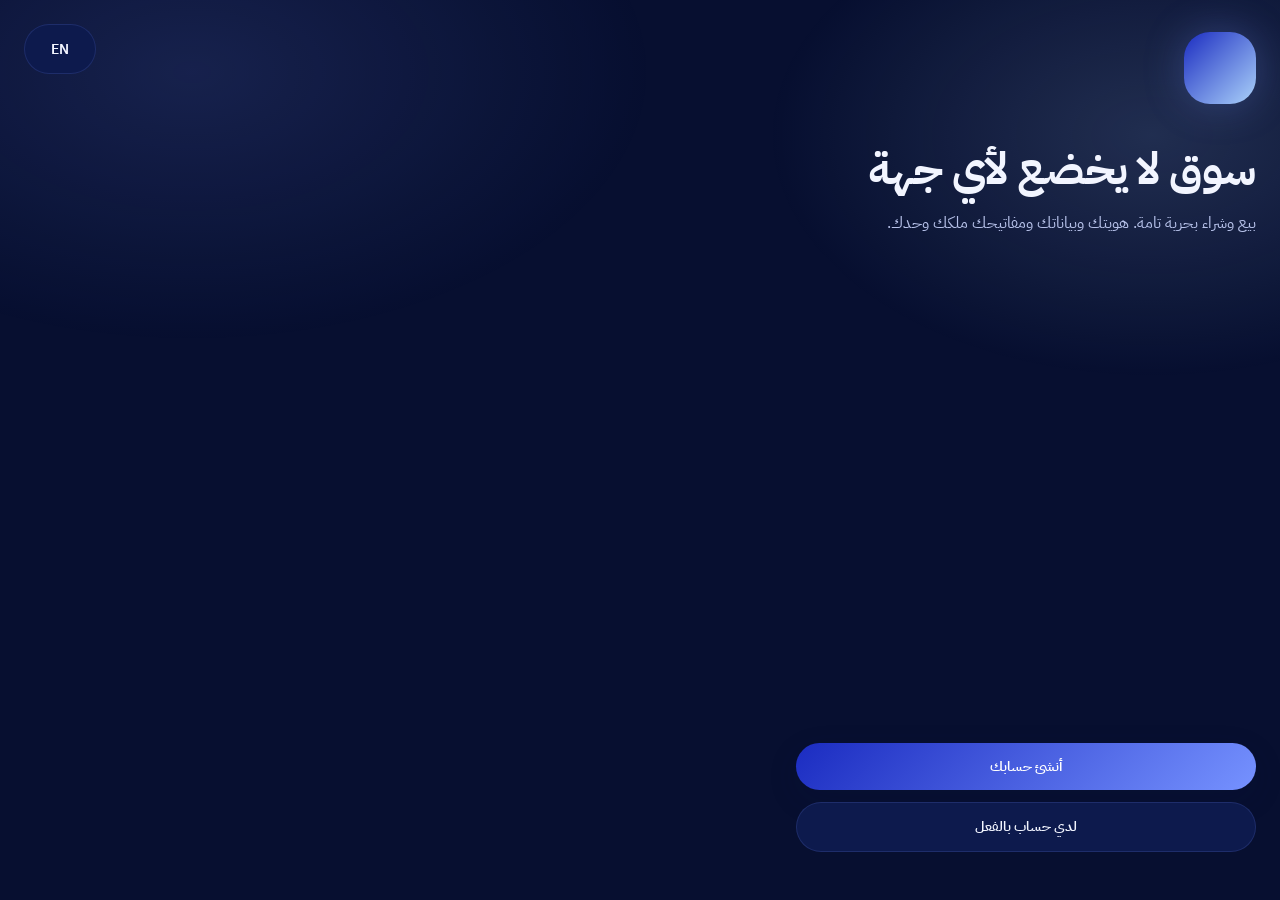
<file: index.html>
<!doctype html>
<html lang="ar" dir="rtl">
<head>
<meta charset="UTF-8" />
<meta name="viewport" content="width=device-width, initial-scale=1, viewport-fit=cover" />
<title>DecentraMarket</title>
<link rel="manifest" href="manifest.json" />
<meta name="theme-color" content="#091540" />
<link rel="stylesheet" href="css/variables.css" />
<link rel="stylesheet" href="css/base.css" />
<link rel="stylesheet" href="css/components.css" />
<style>
  .welcome {
    min-height: 100dvh;
    display: flex; flex-direction: column; justify-content: space-between;
    padding: var(--sp-6) var(--sp-5) var(--sp-7);
  }
  .welcome__mark {
    width: 72px; height: 72px; border-radius: var(--radius-lg);
    background: linear-gradient(135deg, var(--brand-indigo), var(--brand-sky));
    box-shadow: var(--shadow-glow);
    margin-bottom: var(--sp-5);
  }
  .welcome__content { max-width: 460px; }
  .welcome__actions { display: flex; flex-direction: column; gap: var(--sp-3); max-width: 460px; }
  .lang-switch {
    position: absolute; top: var(--sp-5); inset-inline-end: var(--sp-5);
  }
</style>
</head>
<body>
  <button class="btn btn-ghost lang-switch" id="langBtn" style="position:fixed;">EN</button>

  <main class="welcome">
    <div class="welcome__content stack gap-4">
      <div class="welcome__mark"></div>
      <h1 data-i18n="welcome_title">سوق لا يخضع لأي جهة</h1>
      <p data-i18n="welcome_sub">بيع وشراء بحرية تامة. هويتك وبياناتك ومفاتيحك ملكك وحدك.</p>
    </div>

    <div class="welcome__actions">
      <a class="btn btn-primary btn-block" href="auth.html?mode=create" data-i18n="get_started">أنشئ حسابك</a>
      <a class="btn btn-ghost btn-block" href="auth.html?mode=restore" data-i18n="restore_account">لدي حساب بالفعل</a>
    </div>
  </main>

  <script type="module">
    import { getStoredIdentity } from "./js/identity/keygen.js";
    import { initTheme } from "./js/theme.js";
    import { applyTranslations, getLang, setLang } from "./js/i18n/translations.js";

    initTheme();
    applyTranslations();

    // Auto-route returning users straight to the marketplace.
    if (getStoredIdentity()) {
      window.location.replace("marketplace/home.html");
    }

    document.getElementById("langBtn").textContent = getLang() === "ar" ? "EN" : "عربي";
    document.getElementById("langBtn").addEventListener("click", () => {
      const next = getLang() === "ar" ? "en" : "ar";
      setLang(next);
      applyTranslations(next);
      document.getElementById("langBtn").textContent = next === "ar" ? "EN" : "عربي";
    });
  </script>
</body>
</html>
</file>
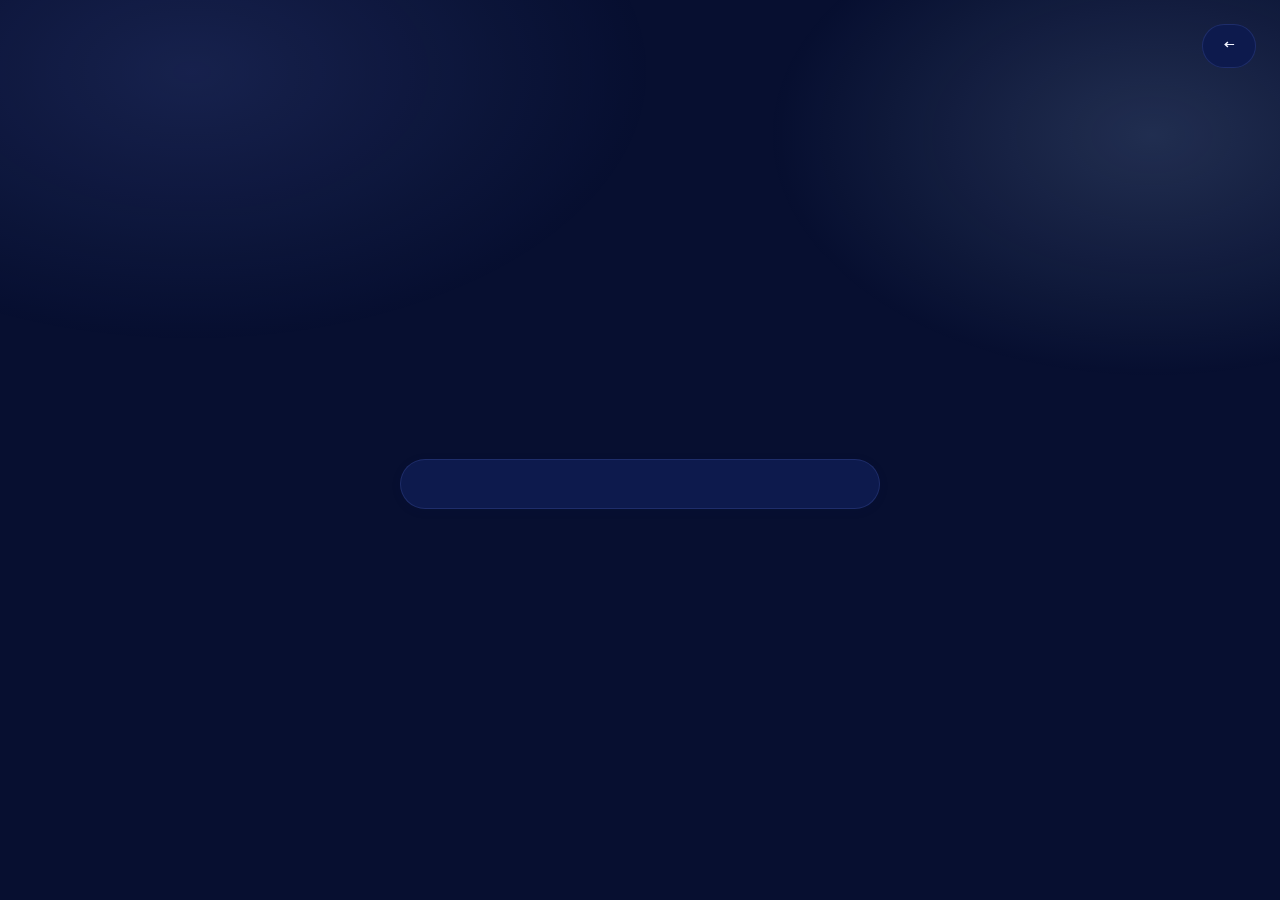
<file: auth.html>
<!doctype html>
<html lang="ar" dir="rtl">
<head>
<meta charset="UTF-8" />
<meta name="viewport" content="width=device-width, initial-scale=1, viewport-fit=cover" />
<title>DecentraMarket — Account</title>
<link rel="stylesheet" href="css/variables.css" />
<link rel="stylesheet" href="css/base.css" />
<link rel="stylesheet" href="css/components.css" />
<style>
  .auth-page { min-height: 100dvh; display: flex; flex-direction: column; padding: var(--sp-5); }
  .auth-card { max-width: 480px; margin: auto; width: 100%; }
  .key-box {
    background: var(--bg-elevated-2); border: 1.5px dashed var(--border-soft);
    border-radius: var(--radius-md); padding: var(--sp-4);
    font-family: monospace; font-size: var(--fs-sm); word-break: break-all;
    color: var(--accent-strong);
  }
  .back-btn { margin-bottom: var(--sp-5); }
  .step { display: none; }
  .step.is-active { display: block; }
</style>
</head>
<body>
<div class="auth-page">
  <a href="index.html" class="btn btn-icon back-btn" aria-label="back">←</a>

  <div class="auth-card card">
    <!-- Step: choose already handled via ?mode=, but keep a manual switch too -->

    <!-- CREATE FLOW -->
    <div id="stepCreateForm" class="step stack gap-4">
      <h2 data-i18n="create_identity_title">أنشئ هويتك</h2>
      <p data-i18n="create_identity_sub" class="text-secondary"></p>
      <div class="field">
        <label data-i18n="display_name">الاسم الظاهر</label>
        <input id="displayNameInput" type="text" data-i18n-ph="display_name_ph" />
      </div>
      <button id="generateBtn" class="btn btn-primary btn-block" data-i18n="generate_key">توليد مفاتيحي</button>
    </div>

    <div id="stepShowKey" class="step stack gap-4">
      <h2 data-i18n="your_recovery_key">مفتاح الاستعادة الخاص بك</h2>
      <p data-i18n="recovery_warning" class="text-secondary"></p>
      <div class="key-box" id="nsecDisplay"></div>
      <button class="btn btn-ghost btn-block" id="copyKeyBtn">Copy</button>
      <button class="btn btn-primary btn-block" id="confirmSavedBtn" data-i18n="ive_saved_it">حفظته، متابعة</button>
    </div>

    <!-- RESTORE FLOW -->
    <div id="stepRestore" class="step stack gap-4">
      <h2 data-i18n="restore_title">استعادة حسابك</h2>
      <div class="field">
        <label data-i18n="restore_sub">الصق مفتاح الاستعادة</label>
        <textarea id="nsecInput" rows="3" placeholder="nsec1..."></textarea>
      </div>
      <p id="restoreError" class="text-secondary" style="color:#e5484d; display:none;"></p>
      <button id="restoreBtn" class="btn btn-primary btn-block" data-i18n="restore_action">استعادة الحساب</button>
    </div>
  </div>
</div>

<script type="module">
  import { createIdentity, restoreFromNsec } from "./js/identity/keygen.js";
  import { initTheme } from "./js/theme.js";
  import { applyTranslations } from "./js/i18n/translations.js";

  initTheme();
  applyTranslations();

  const params = new URLSearchParams(location.search);
  const mode = params.get("mode") || "create";

  const steps = {
    create: document.getElementById("stepCreateForm"),
    showKey: document.getElementById("stepShowKey"),
    restore: document.getElementById("stepRestore"),
  };

  function show(step) {
    Object.values(steps).forEach((el) => el.classList.remove("is-active"));
    steps[step].classList.add("is-active");
  }
  show(mode === "restore" ? "restore" : "create");

  let pendingIdentity = null;

  document.getElementById("generateBtn").addEventListener("click", () => {
    const name = document.getElementById("displayNameInput").value.trim();
    pendingIdentity = createIdentity(name);
    document.getElementById("nsecDisplay").textContent = pendingIdentity.nsec;
    show("showKey");
  });

  document.getElementById("copyKeyBtn").addEventListener("click", async () => {
    await navigator.clipboard.writeText(pendingIdentity.nsec);
    const btn = document.getElementById("copyKeyBtn");
    const original = btn.textContent;
    btn.textContent = "Copied ✓";
    setTimeout(() => (btn.textContent = original), 1500);
  });

  document.getElementById("confirmSavedBtn").addEventListener("click", () => {
    window.location.href = "onboarding.html";
  });

  document.getElementById("restoreBtn").addEventListener("click", () => {
    const nsec = document.getElementById("nsecInput").value.trim();
    const errEl = document.getElementById("restoreError");
    try {
      restoreFromNsec(nsec);
      window.location.href = "marketplace/home.html";
    } catch (e) {
      errEl.textContent = "مفتاح غير صالح. تأكد أنه يبدأ بـ nsec1 وأنك نسخته كاملاً.";
      errEl.style.display = "block";
    }
  });
</script>
</body>
</html>
</file>
<file: css/variables.css>
/* ===================================================================
   Design tokens — DecentraMarket
   Palette source: #091540 · #1B2CC1 · #7692FF · #ABD2FA
=================================================================== */

:root {
  /* -- Brand core (mode-independent) -- */
  --brand-navy: #091540;
  --brand-indigo: #1B2CC1;
  --brand-periwinkle: #7692FF;
  --brand-sky: #ABD2FA;

  --brand-indigo-hover: #202fd8;
  --brand-periwinkle-soft: rgba(118, 146, 255, 0.14);
  --brand-sky-soft: rgba(171, 210, 250, 0.16);

  /* -- Radii -- soft curves, never sharp */
  --radius-sm: 12px;
  --radius-md: 18px;
  --radius-lg: 26px;
  --radius-xl: 34px;
  --radius-pill: 999px;

  /* -- Spacing scale -- */
  --sp-1: 4px;
  --sp-2: 8px;
  --sp-3: 12px;
  --sp-4: 16px;
  --sp-5: 24px;
  --sp-6: 32px;
  --sp-7: 48px;
  --sp-8: 64px;

  /* -- Motion -- */
  --ease-soft: cubic-bezier(0.22, 1, 0.36, 1);
  --dur-fast: 160ms;
  --dur-med: 320ms;

  /* -- Shadows (tinted, not neutral black) -- */
  --shadow-sm: 0 2px 10px rgba(9, 21, 64, 0.10);
  --shadow-md: 0 10px 30px rgba(9, 21, 64, 0.16);
  --shadow-glow: 0 0 40px rgba(118, 146, 255, 0.28);

  /* -- Type -- */
  --font-latin: "Plus Jakarta Sans", system-ui, sans-serif;
  --font-arabic: "IBM Plex Sans Arabic", "Plus Jakarta Sans", system-ui, sans-serif;

  --fs-xs: 0.8rem;
  --fs-sm: 0.9rem;
  --fs-base: 1rem;
  --fs-md: 1.15rem;
  --fs-lg: 1.5rem;
  --fs-xl: 2rem;
  --fs-2xl: 2.75rem;
}

/* ---------- Dark mode (default) ---------- */
:root,
[data-theme="dark"] {
  --bg-base: #070f30;
  --bg-elevated: #0d1a4d;
  --bg-elevated-2: #122067;
  --bg-overlay: rgba(7, 15, 48, 0.72);

  --text-primary: #f2f5ff;
  --text-secondary: #b7c2ea;
  --text-muted: #7c88b8;

  --border-soft: rgba(118, 146, 255, 0.16);
  --accent: var(--brand-periwinkle);
  --accent-strong: #93aeff;
  --cta-bg: var(--brand-indigo);
  --cta-text: #ffffff;
}

/* ---------- Light mode ---------- */
[data-theme="light"] {
  --bg-base: #f7f9ff;
  --bg-elevated: #ffffff;
  --bg-elevated-2: #eef2ff;
  --bg-overlay: rgba(247, 249, 255, 0.78);

  --text-primary: #0b1440;
  --text-secondary: #3c4a7a;
  --text-muted: #7480a8;

  --border-soft: rgba(9, 21, 64, 0.09);
  --accent: var(--brand-indigo);
  --accent-strong: #141fa8;
  --cta-bg: var(--brand-indigo);
  --cta-text: #ffffff;
}
</file>
<file: css/base.css>
@import url('https://fonts.googleapis.com/css2?family=Plus+Jakarta+Sans:wght@400;500;600;700;800&display=swap');
@import url('https://fonts.googleapis.com/css2?family=IBM+Plex+Sans+Arabic:wght@400;500;600;700&display=swap');

* { box-sizing: border-box; margin: 0; padding: 0; }

html { color-scheme: dark; scroll-behavior: smooth; }
[data-theme="light"] html { color-scheme: light; }

body {
  font-family: var(--font-latin);
  background: var(--bg-base);
  color: var(--text-primary);
  min-height: 100dvh;
  transition: background var(--dur-med) var(--ease-soft), color var(--dur-med) var(--ease-soft);
  -webkit-font-smoothing: antialiased;
  line-height: 1.5;
}

html[lang="ar"] body,
[dir="rtl"] body {
  font-family: var(--font-arabic);
}

/* Ambient background mesh — the single "boldness" element per page */
body::before {
  content: "";
  position: fixed;
  inset: 0;
  z-index: -1;
  background:
    radial-gradient(60% 50% at 15% 8%, var(--brand-periwinkle-soft), transparent 60%),
    radial-gradient(50% 45% at 90% 15%, var(--brand-sky-soft), transparent 60%);
  pointer-events: none;
}

a { color: inherit; text-decoration: none; }
img { max-width: 100%; display: block; }
button { font-family: inherit; cursor: pointer; border: none; background: none; color: inherit; }
input, textarea, select { font-family: inherit; color: inherit; }

h1, h2, h3 { font-weight: 700; letter-spacing: -0.01em; line-height: 1.15; }
h1 { font-size: var(--fs-2xl); }
h2 { font-size: var(--fs-xl); }
h3 { font-size: var(--fs-md); }
p { color: var(--text-secondary); max-width: 62ch; }

:focus-visible {
  outline: 2px solid var(--brand-sky);
  outline-offset: 3px;
  border-radius: var(--radius-sm);
}

.container {
  width: 100%;
  max-width: 1180px;
  margin-inline: auto;
  padding-inline: var(--sp-5);
}

.stack { display: flex; flex-direction: column; }
.row { display: flex; align-items: center; }
.gap-2 { gap: var(--sp-2); }
.gap-3 { gap: var(--sp-3); }
.gap-4 { gap: var(--sp-4); }
.gap-5 { gap: var(--sp-5); }

.text-muted { color: var(--text-muted); }
.text-secondary { color: var(--text-secondary); }

.visually-hidden {
  position: absolute; width: 1px; height: 1px;
  overflow: hidden; clip: rect(0,0,0,0); white-space: nowrap;
}

@media (prefers-reduced-motion: reduce) {
  *, *::before, *::after {
    animation-duration: 0.001ms !important;
    transition-duration: 0.001ms !important;
  }
}

/* Mobile-first: platform is phone-first by requirement */
@media (max-width: 640px) {
  .container { padding-inline: var(--sp-4); }
  h1 { font-size: 1.65rem; }
  h2 { font-size: 1.3rem; }
}
</file>
<file: css/components.css>
/* ============ Buttons ============ */
.btn {
  display: inline-flex; align-items: center; justify-content: center;
  gap: var(--sp-2);
  padding: 13px 26px;
  border-radius: var(--radius-pill);
  font-weight: 600;
  font-size: var(--fs-sm);
  transition: transform var(--dur-fast) var(--ease-soft), box-shadow var(--dur-fast) var(--ease-soft), background var(--dur-fast);
  white-space: nowrap;
}
.btn:active { transform: scale(0.97); }

.btn-primary {
  background: linear-gradient(135deg, var(--brand-indigo), var(--brand-periwinkle));
  color: #fff;
  box-shadow: var(--shadow-md);
}
.btn-primary:hover { box-shadow: var(--shadow-glow); }

.btn-ghost {
  background: var(--bg-elevated);
  color: var(--text-primary);
  border: 1px solid var(--border-soft);
}
.btn-ghost:hover { border-color: var(--accent); }

.btn-text { color: var(--accent-strong); font-weight: 600; padding: 8px 4px; }

.btn-icon {
  width: 44px; height: 44px; border-radius: var(--radius-pill);
  display: inline-flex; align-items: center; justify-content: center;
  background: var(--bg-elevated); border: 1px solid var(--border-soft);
}

.btn-block { width: 100%; }
.btn[disabled] { opacity: 0.5; pointer-events: none; }

/* ============ Cards ============ */
.card {
  background: var(--bg-elevated);
  border: 1px solid var(--border-soft);
  border-radius: var(--radius-lg);
  padding: var(--sp-5);
  box-shadow: var(--shadow-sm);
}

.listing-card {
  background: var(--bg-elevated);
  border: 1px solid var(--border-soft);
  border-radius: var(--radius-md);
  overflow: hidden;
  transition: transform var(--dur-med) var(--ease-soft), box-shadow var(--dur-med) var(--ease-soft);
}
.listing-card:hover { transform: translateY(-4px); box-shadow: var(--shadow-md); }
.listing-card__media {
  aspect-ratio: 4 / 3;
  background: linear-gradient(135deg, var(--bg-elevated-2), var(--brand-periwinkle-soft));
  display: flex; align-items: center; justify-content: center;
  color: var(--text-muted);
}
.listing-card__body { padding: var(--sp-4); }
.listing-card__price { font-weight: 800; font-size: var(--fs-md); color: var(--accent-strong); }

/* ============ Inputs ============ */
.field { display: flex; flex-direction: column; gap: var(--sp-2); }
.field label { font-size: var(--fs-sm); font-weight: 600; color: var(--text-secondary); }
.field input, .field textarea, .field select {
  background: var(--bg-elevated);
  border: 1.5px solid var(--border-soft);
  border-radius: var(--radius-md);
  padding: 14px 18px;
  font-size: var(--fs-base);
  transition: border-color var(--dur-fast);
}
.field input:focus, .field textarea:focus, .field select:focus {
  border-color: var(--accent);
  outline: none;
}

/* ============ Top nav / bottom nav (mobile) ============ */
.topbar {
  position: sticky; top: 0; z-index: 40;
  background: var(--bg-overlay);
  backdrop-filter: blur(16px);
  border-bottom: 1px solid var(--border-soft);
}
.topbar__inner {
  display: flex; align-items: center; justify-content: space-between;
  padding-block: var(--sp-4);
}
.brand { font-weight: 800; font-size: var(--fs-md); display: flex; align-items: center; gap: var(--sp-2); }
.brand__mark {
  width: 34px; height: 34px; border-radius: var(--radius-sm);
  background: linear-gradient(135deg, var(--brand-indigo), var(--brand-sky));
}

.bottom-nav {
  position: fixed; bottom: 0; inset-inline: 0; z-index: 50;
  background: var(--bg-overlay);
  backdrop-filter: blur(18px);
  border-top: 1px solid var(--border-soft);
  display: flex; justify-content: space-around;
  padding: var(--sp-2) var(--sp-2) calc(var(--sp-2) + env(safe-area-inset-bottom));
}
.bottom-nav__item {
  display: flex; flex-direction: column; align-items: center; gap: 4px;
  font-size: var(--fs-xs); color: var(--text-muted);
  padding: var(--sp-2) var(--sp-3); border-radius: var(--radius-md);
  transition: color var(--dur-fast);
}
.bottom-nav__item.is-active { color: var(--accent-strong); }
.bottom-nav__item svg { width: 22px; height: 22px; }

/* ============ Badges / pills ============ */
.badge {
  display: inline-flex; align-items: center; gap: 6px;
  font-size: var(--fs-xs); font-weight: 600;
  padding: 5px 12px; border-radius: var(--radius-pill);
  background: var(--brand-sky-soft); color: var(--accent-strong);
}
.badge--pending { background: rgba(255, 184, 92, 0.16); color: #d98a20; }
.badge--live { background: rgba(93, 214, 150, 0.16); color: #2fae6f; }
.badge--rejected { background: rgba(255, 99, 99, 0.14); color: #e5484d; }

/* ============ Toggle (theme / settings) ============ */
.toggle {
  width: 50px; height: 28px; border-radius: var(--radius-pill);
  background: var(--bg-elevated-2); border: 1px solid var(--border-soft);
  position: relative; transition: background var(--dur-fast);
  flex-shrink: 0;
}
.toggle::after {
  content: "";
  position: absolute; top: 2px; inset-inline-start: 2px;
  width: 22px; height: 22px; border-radius: 50%;
  background: var(--accent);
  transition: inset-inline-start var(--dur-fast) var(--ease-soft);
}
.toggle.is-on { background: var(--brand-periwinkle-soft); }
.toggle.is-on::after { inset-inline-start: calc(100% - 24px); background: var(--brand-indigo); }

/* ============ Modal / sheet ============ */
.sheet-backdrop {
  position: fixed; inset: 0; background: rgba(7, 15, 48, 0.55);
  backdrop-filter: blur(4px); z-index: 90;
  display: flex; align-items: flex-end; justify-content: center;
}
.sheet {
  width: 100%; max-width: 520px;
  background: var(--bg-elevated);
  border-radius: var(--radius-xl) var(--radius-xl) 0 0;
  padding: var(--sp-6) var(--sp-5) calc(var(--sp-6) + env(safe-area-inset-bottom));
  box-shadow: var(--shadow-md);
  animation: sheet-up var(--dur-med) var(--ease-soft);
}
@keyframes sheet-up { from { transform: translateY(24px); opacity: 0; } to { transform: translateY(0); opacity: 1; } }

/* ============ Toast ============ */
.toast {
  position: fixed; bottom: 90px; left: 50%; transform: translateX(-50%);
  background: var(--brand-navy); color: #fff;
  padding: 12px 22px; border-radius: var(--radius-pill);
  font-size: var(--fs-sm); box-shadow: var(--shadow-md);
  z-index: 100; opacity: 0; pointer-events: none;
  transition: opacity var(--dur-fast), transform var(--dur-fast);
}
.toast.is-visible { opacity: 1; transform: translateX(-50%) translateY(-6px); }

/* ============ Skeleton loaders ============ */
.skeleton {
  background: linear-gradient(90deg, var(--bg-elevated-2) 25%, var(--border-soft) 50%, var(--bg-elevated-2) 75%);
  background-size: 200% 100%;
  animation: shimmer 1.4s infinite;
  border-radius: var(--radius-md);
}
@keyframes shimmer { 0% { background-position: 200% 0; } 100% { background-position: -200% 0; } }

/* ============ Empty states ============ */
.empty-state { text-align: center; padding: var(--sp-8) var(--sp-5); color: var(--text-muted); }
</file>
